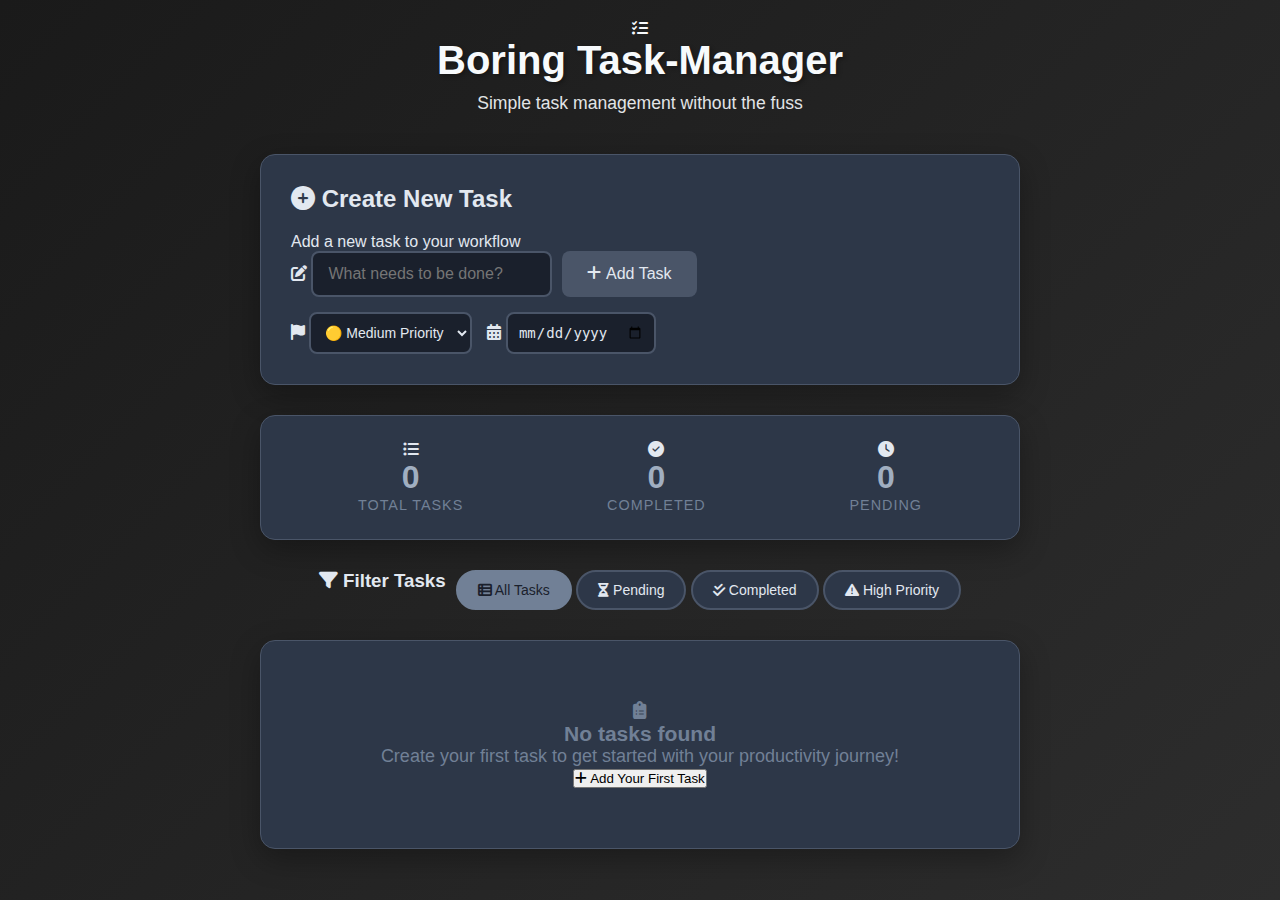
<file: index.html>
<!DOCTYPE html>
<html lang="en">
<head>
    <meta charset="UTF-8">
    <meta name="viewport" content="width=device-width, initial-scale=1.0">
    <title>Boring Task-Manager</title>
    <link rel="stylesheet" href="styles.css">
    <link href="https://cdnjs.cloudflare.com/ajax/libs/font-awesome/6.4.0/css/all.min.css" rel="stylesheet">
    <link href="https://fonts.googleapis.com/css2?family=Inter:wght@300;400;500;600;700&display=swap" rel="stylesheet">
</head>
<body>
    <div class="container">
        <header>
            <div class="header-content">
                <div class="logo">
                    <i class="fas fa-tasks"></i>
                    <h1>Boring Task-Manager</h1>
                </div>
                <p class="tagline">Simple task management without the fuss</p>
            </div>
        </header>

        <main>
            <!-- Add Task Section -->
            <section class="add-task">
                <div class="section-header">
                    <h2><i class="fas fa-plus-circle"></i> Create New Task</h2>
                    <p>Add a new task to your workflow</p>
                </div>
                <form id="taskForm">
                    <div class="form-group">
                        <div class="input-wrapper">
                            <i class="fas fa-edit input-icon"></i>
                            <input type="text" id="taskInput" placeholder="What needs to be done?" required>
                        </div>
                        <button type="submit" class="btn-primary">
                            <i class="fas fa-plus"></i>
                            <span>Add Task</span>
                        </button>
                    </div>
                    <div class="form-options">
                        <div class="select-wrapper">
                            <i class="fas fa-flag select-icon"></i>
                            <select id="prioritySelect">
                                <option value="low">🟢 Low Priority</option>
                                <option value="medium" selected>🟡 Medium Priority</option>
                                <option value="high">🔴 High Priority</option>
                            </select>
                        </div>
                        <div class="date-wrapper">
                            <i class="fas fa-calendar-alt date-icon"></i>
                            <input type="date" id="dueDateInput" placeholder="Due date">
                        </div>
                    </div>
                </form>
            </section>

            <!-- Task Stats -->
            <section class="stats">
                <div class="stat-item">
                    <div class="stat-icon">
                        <i class="fas fa-list-ul"></i>
                    </div>
                    <div class="stat-content">
                        <span class="stat-number" id="totalTasks">0</span>
                        <span class="stat-label">Total Tasks</span>
                    </div>
                </div>
                <div class="stat-item">
                    <div class="stat-icon completed">
                        <i class="fas fa-check-circle"></i>
                    </div>
                    <div class="stat-content">
                        <span class="stat-number" id="completedTasks">0</span>
                        <span class="stat-label">Completed</span>
                    </div>
                </div>
                <div class="stat-item">
                    <div class="stat-icon pending">
                        <i class="fas fa-clock"></i>
                    </div>
                    <div class="stat-content">
                        <span class="stat-number" id="pendingTasks">0</span>
                        <span class="stat-label">Pending</span>
                    </div>
                </div>
            </section>

            <!-- Filter Section -->
            <section class="filters">
                <div class="filter-header">
                    <h3><i class="fas fa-filter"></i> Filter Tasks</h3>
                </div>
                <div class="filter-buttons">
                    <button class="filter-btn active" data-filter="all">
                        <i class="fas fa-th-list"></i>
                        <span>All Tasks</span>
                    </button>
                    <button class="filter-btn" data-filter="pending">
                        <i class="fas fa-hourglass-half"></i>
                        <span>Pending</span>
                    </button>
                    <button class="filter-btn" data-filter="completed">
                        <i class="fas fa-check-double"></i>
                        <span>Completed</span>
                    </button>
                    <button class="filter-btn" data-filter="high">
                        <i class="fas fa-exclamation-triangle"></i>
                        <span>High Priority</span>
                    </button>
                </div>
            </section>

            <!-- Task List -->
            <section class="task-list">
                <div id="taskContainer">
                    <!-- Tasks will be added here dynamically -->
                </div>
                <div id="emptyMessage" class="empty-message">
                    <div class="empty-icon">
                        <i class="fas fa-clipboard-list"></i>
                    </div>
                    <h3>No tasks found</h3>
                    <p>Create your first task to get started with your productivity journey!</p>
                    <button class="btn-secondary" onclick="document.getElementById('taskInput').focus()">
                        <i class="fas fa-plus"></i>
                        Add Your First Task
                    </button>
                </div>
            </section>
        </main>
    </div>

    <script src="script.js"></script>
</body>
</html>
</file>
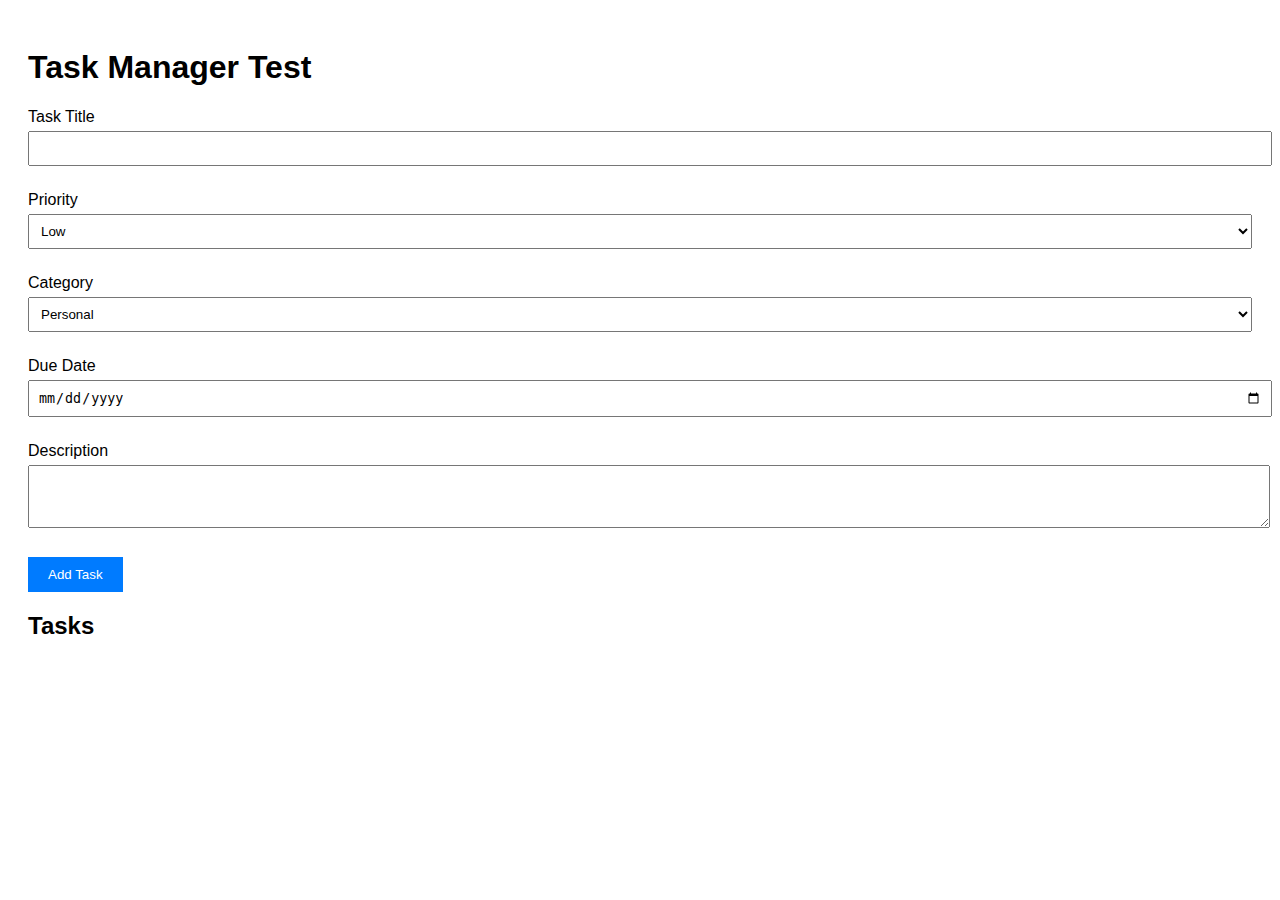
<file: test.html>
<!DOCTYPE html>
<html lang="en">
<head>
    <meta charset="UTF-8">
    <meta name="viewport" content="width=device-width, initial-scale=1.0">
    <title>Task Manager Test</title>
    <style>
        body { font-family: Arial, sans-serif; padding: 20px; }
        .form-group { margin-bottom: 15px; }
        label { display: block; margin-bottom: 5px; }
        input, select, textarea { width: 100%; padding: 8px; margin-bottom: 10px; }
        button { padding: 10px 20px; background: #007bff; color: white; border: none; cursor: pointer; }
        .task-item { border: 1px solid #ddd; padding: 10px; margin: 5px 0; }
    </style>
</head>
<body>
    <h1>Task Manager Test</h1>
    
    <form id="taskForm">
        <div class="form-group">
            <label for="taskTitle">Task Title</label>
            <input type="text" id="taskTitle" required>
        </div>
        
        <div class="form-group">
            <label for="taskPriority">Priority</label>
            <select id="taskPriority">
                <option value="low">Low</option>
                <option value="medium">Medium</option>
                <option value="high">High</option>
            </select>
        </div>
        
        <div class="form-group">
            <label for="taskCategory">Category</label>
            <select id="taskCategory">
                <option value="personal">Personal</option>
                <option value="work">Work</option>
                <option value="other">Other</option>
            </select>
        </div>
        
        <div class="form-group">
            <label for="taskDueDate">Due Date</label>
            <input type="date" id="taskDueDate">
        </div>
        
        <div class="form-group">
            <label for="taskDescription">Description</label>
            <textarea id="taskDescription" rows="3"></textarea>
        </div>
        
        <button type="submit">Add Task</button>
    </form>
    
    <h2>Tasks</h2>
    <div id="taskList"></div>
    
    <script>
        class SimpleTaskManager {
            constructor() {
                this.tasks = [];
                this.taskIdCounter = 1;
                this.init();
            }
            
            init() {
                this.taskForm = document.getElementById('taskForm');
                this.taskTitle = document.getElementById('taskTitle');
                this.taskPriority = document.getElementById('taskPriority');
                this.taskCategory = document.getElementById('taskCategory');
                this.taskDueDate = document.getElementById('taskDueDate');
                this.taskDescription = document.getElementById('taskDescription');
                this.taskList = document.getElementById('taskList');
                
                this.taskForm.addEventListener('submit', (e) => this.handleAddTask(e));
                
                console.log('Simple Task Manager initialized');
            }
            
            handleAddTask(e) {
                e.preventDefault();
                console.log('Form submitted');
                
                const task = {
                    id: this.taskIdCounter++,
                    title: this.taskTitle.value.trim(),
                    priority: this.taskPriority.value,
                    category: this.taskCategory.value,
                    dueDate: this.taskDueDate.value,
                    description: this.taskDescription.value.trim(),
                    completed: false,
                    createdAt: new Date().toISOString()
                };
                
                console.log('Task created:', task);
                
                if (task.title) {
                    this.tasks.push(task);
                    console.log('Task added. Total tasks:', this.tasks.length);
                    this.renderTasks();
                    this.taskForm.reset();
                } else {
                    alert('Please enter a task title');
                }
            }
            
            renderTasks() {
                this.taskList.innerHTML = '';
                this.tasks.forEach(task => {
                    const taskDiv = document.createElement('div');
                    taskDiv.className = 'task-item';
                    taskDiv.innerHTML = `
                        <strong>${task.title}</strong><br>
                        Priority: ${task.priority}<br>
                        Category: ${task.category}<br>
                        Due: ${task.dueDate || 'No due date'}<br>
                        Description: ${task.description || 'No description'}
                    `;
                    this.taskList.appendChild(taskDiv);
                });
            }
        }
        
        // Initialize when page loads
        document.addEventListener('DOMContentLoaded', () => {
            new SimpleTaskManager();
        });
    </script>
</body>
</html>
</file>
<file: styles.css>
/* Reset and Base Styles */
* {
    margin: 0;
    padding: 0;
    box-sizing: border-box;
}

body {
    font-family: 'Segoe UI', Tahoma, Geneva, Verdana, sans-serif;
    background: linear-gradient(135deg, #1a1a1a 0%, #2d2d2d 100%);
    min-height: 100vh;
    color: #e2e8f0;
}

.container {
    max-width: 800px;
    margin: 0 auto;
    padding: 20px;
}

/* Header */
header {
    text-align: center;
    margin-bottom: 40px;
    color: #f7fafc;
}

header h1 {
    font-size: 2.5rem;
    margin-bottom: 10px;
    text-shadow: 2px 2px 4px rgba(0,0,0,0.3);
}

header p {
    font-size: 1.1rem;
    opacity: 0.9;
}

/* Add Task Section */
.add-task {
    background: #2d3748;
    padding: 30px;
    border-radius: 15px;
    box-shadow: 0 10px 30px rgba(0,0,0,0.3);
    margin-bottom: 30px;
    border: 1px solid #4a5568;
}

.add-task h2 {
    margin-bottom: 20px;
    color: #e2e8f0;
}

.form-group {
    display: flex;
    gap: 10px;
    margin-bottom: 15px;
}

#taskInput {
    flex: 1;
    padding: 12px 15px;
    border: 2px solid #4a5568;
    border-radius: 8px;
    font-size: 16px;
    transition: border-color 0.3s;
    background: #1a202c;
    color: #e2e8f0;
}

#taskInput:focus {
    outline: none;
    border-color: #718096;
}

button[type="submit"] {
    padding: 12px 25px;
    background: #4a5568;
    color: #e2e8f0;
    border: none;
    border-radius: 8px;
    font-size: 16px;
    cursor: pointer;
    transition: background 0.3s;
}

button[type="submit"]:hover {
    background: #2d3748;
}

.form-options {
    display: flex;
    gap: 15px;
}

#prioritySelect, #dueDateInput {
    padding: 10px;
    border: 2px solid #4a5568;
    border-radius: 8px;
    font-size: 14px;
    background: #1a202c;
    color: #e2e8f0;
}

/* Stats Section */
.stats {
    display: flex;
    justify-content: space-around;
    background: #2d3748;
    padding: 25px;
    border-radius: 15px;
    box-shadow: 0 10px 30px rgba(0,0,0,0.3);
    margin-bottom: 30px;
    border: 1px solid #4a5568;
}

.stat-item {
    text-align: center;
}

.stat-number {
    display: block;
    font-size: 2rem;
    font-weight: bold;
    color: #a0aec0;
}

.stat-label {
    font-size: 0.9rem;
    color: #718096;
    text-transform: uppercase;
    letter-spacing: 1px;
}

/* Filters */
.filters {
    display: flex;
    gap: 10px;
    margin-bottom: 30px;
    justify-content: center;
}

.filter-btn {
    padding: 10px 20px;
    background: #2d3748;
    border: 2px solid #4a5568;
    border-radius: 25px;
    cursor: pointer;
    transition: all 0.3s;
    font-size: 14px;
    color: #e2e8f0;
}

.filter-btn:hover {
    background: #4a5568;
}

.filter-btn.active {
    background: #718096;
    color: #1a202c;
    border-color: #718096;
}

/* Task List */
.task-list {
    background: #2d3748;
    border-radius: 15px;
    box-shadow: 0 10px 30px rgba(0,0,0,0.3);
    overflow: hidden;
    border: 1px solid #4a5568;
}

#taskContainer {
    max-height: 500px;
    overflow-y: auto;
}

.task-item {
    display: flex;
    align-items: center;
    padding: 20px;
    border-bottom: 1px solid #4a5568;
    transition: background 0.3s;
}

.task-item:hover {
    background: #4a5568;
}

.task-item:last-child {
    border-bottom: none;
}

.task-checkbox {
    margin-right: 15px;
    width: 20px;
    height: 20px;
    cursor: pointer;
}

.task-content {
    flex: 1;
}

.task-title {
    font-size: 16px;
    margin-bottom: 5px;
}

.task-title.completed {
    text-decoration: line-through;
    color: #718096;
}

.task-meta {
    display: flex;
    gap: 10px;
    font-size: 12px;
    color: #718096;
}

.priority-badge {
    padding: 2px 8px;
    border-radius: 12px;
    font-size: 11px;
    font-weight: bold;
    text-transform: uppercase;
}

.priority-high {
    background: #fed7d7;
    color: #c53030;
}

.priority-medium {
    background: #feebc8;
    color: #dd6b20;
}

.priority-low {
    background: #c6f6d5;
    color: #38a169;
}

.task-actions {
    display: flex;
    gap: 10px;
}

.delete-btn {
    background: #742a2a;
    color: #fed7d7;
    border: none;
    padding: 8px 12px;
    border-radius: 6px;
    cursor: pointer;
    font-size: 12px;
    transition: background 0.3s;
}

.delete-btn:hover {
    background: #9c4221;
}

.empty-message {
    text-align: center;
    padding: 60px 20px;
    color: #718096;
    font-size: 18px;
}

/* Responsive Design */
@media (max-width: 600px) {
    .container {
        padding: 15px;
    }
    
    .form-group {
        flex-direction: column;
    }
    
    .form-options {
        flex-direction: column;
    }
    
    .stats {
        flex-direction: column;
        gap: 20px;
    }
    
    .filters {
        flex-wrap: wrap;
    }
    
    .task-item {
        flex-direction: column;
        align-items: flex-start;
        gap: 10px;
    }
    
    .task-actions {
        align-self: flex-end;
    }
}
</file>
